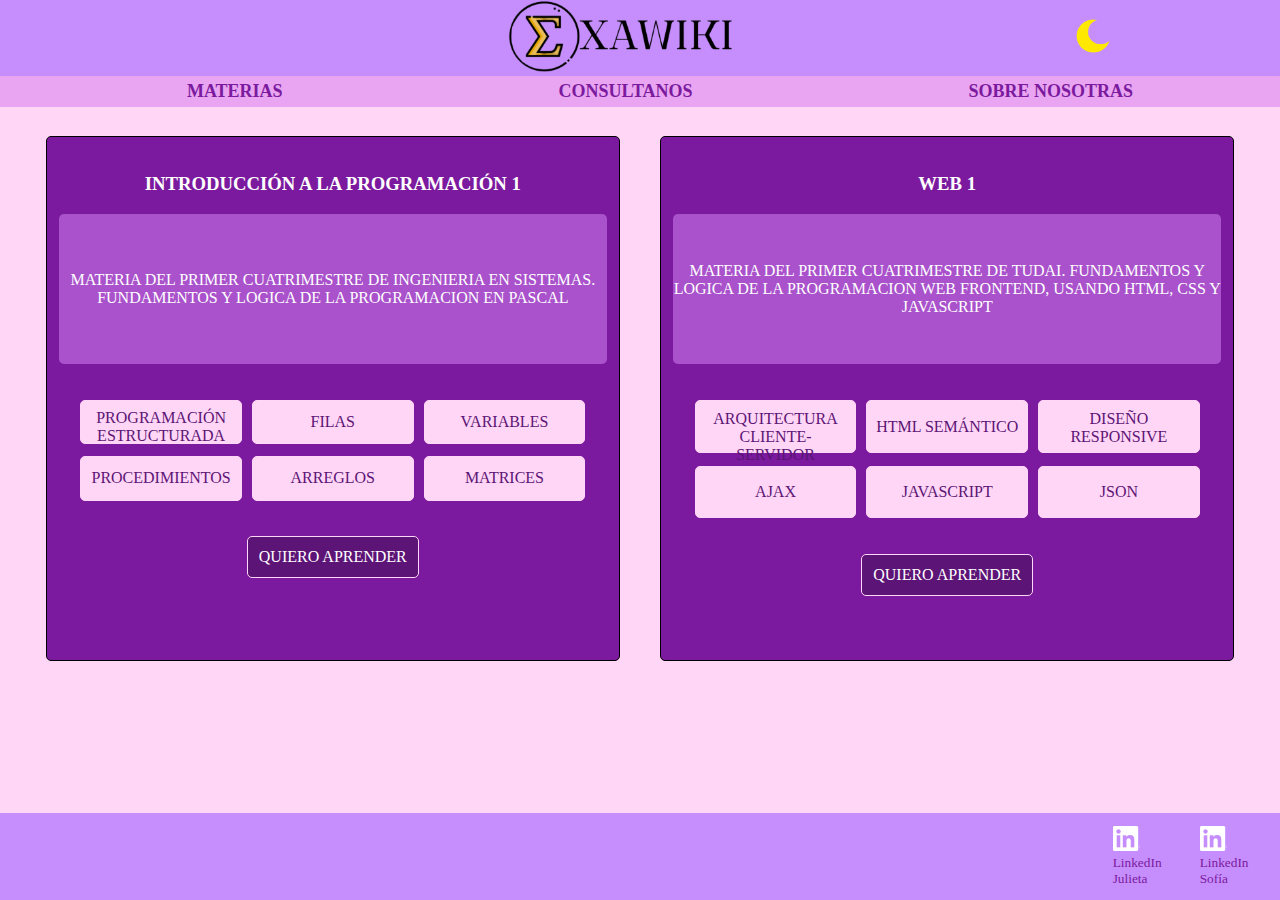
<file: index.html>
<!DOCTYPE html>
<html lang="es">
<head>
    <meta charset="UTF-8">
    <meta name="viewport" content="width=device-width, initial-scale=1.0">
    <meta name="description" content="Tu amiga fiel de Ingeniería de Sistemas y TUDAI"/>
    <link rel="stylesheet" href="css/styles.css">
    <link rel="stylesheet" href="css/index.css">
    <title>ExaWiki</title>
</head>
<body id="fondo"> <!--aca añadimos dinamicamente las clases claro oscuro con javascript-->
    <header id="page-header">
        <nav id="navbar-main">
            <ul>
                <li><button id="open-menu" class="menu-button" type="button">
                    <img src="img/lineasMenuNegro.png" alt="tres lineas negras"></button></li>
                <li><a href="index.html"><img class="logo" src="img/logo2.png" alt="Exawiki con un sigma en lugar de la E"></a></li>
                <li>
                    <label for="switch-light-dark"> <img id="theme-img" src="" alt="luna"> </label>
                    <input id="switch-light-dark" type="button" alt="selector de tema claro oscuro">
                </li>
                </ul>
        </nav>
    
        <nav id="navbar-topics">
                    <ul class="nav-menu">
                        <li><a href="index.html">MATERIAS</a></li>
                        <li><a href="sites/consultanos.html">CONSULTANOS</a></li>
                        <li><a href="sites/sobre_nosotras.html">SOBRE NOSOTRAS</a></li>
                    </ul>  
        </nav>
    </header>
        <main id="page-main">
            <section id="card-container">
                <article class="card">
                    <header class="card-header"><h3>INTRODUCCIÓN A LA PROGRAMACIÓN 1</h3></header>
                    <div class="card-content">
                        <div class="description">
                            <p>MATERIA DEL PRIMER CUATRIMESTRE DE INGENIERIA EN SISTEMAS.
                            FUNDAMENTOS Y LOGICA DE LA PROGRAMACION EN PASCAL</p>
                        </div>
                        <ul class="subject-content">
                            <li>PROGRAMACIÓN ESTRUCTURADA</li>
                            <li>FILAS</li>
                            <li>VARIABLES</li>
                            <li>PROCEDIMIENTOS</li>
                            <li>ARREGLOS</li>
                            <li>MATRICES</li>
                        </ul>
                    </div>
                    <footer class="card-footer">
                        <a href="sites/programming_introduction.html" class="card-button">QUIERO APRENDER</a>
                    </footer>
                </article>
                <article class="card">
                    <header class="card-header"><h3>WEB 1</h3></header>
                    <div class="card-content">
                        <div class="description"> 
                            <p>MATERIA DEL PRIMER CUATRIMESTRE DE TUDAI.
                                FUNDAMENTOS Y LOGICA DE LA PROGRAMACION WEB FRONTEND, USANDO 
                                HTML, CSS Y JAVASCRIPT</p>
                        </div>
                        
                        <ul class="subject-content">
                            <li>ARQUITECTURA CLIENTE-SERVIDOR</li>
                            <li>HTML SEMÁNTICO</li>
                            <li>DISEÑO RESPONSIVE</li>
                            <li>AJAX</li>
                            <li>JAVASCRIPT</li>
                            <li>JSON</li>
                        </ul>
                    </div>
                    <footer class="card-footer">
                        <a href="sites/web_1.html" class="card-button">QUIERO APRENDER</a>
                    </footer>     
                </article>
            </section>
        </main>
        <footer id="page-footer">
            <a href="https://www.linkedin.com/in/julieta-watts/" target="_blank">
                <figure>
                    <img src="img/InBug-White.png" alt="icono-linkedIn" >
                    <figcaption>LinkedIn Julieta</figcaption>
                </figure>
                </a>
            <a href="https://www.linkedin.com/in/sofia-niyen" target="_blank">
                <figure>
                    <img src="img/InBug-White.png" alt="icono-linkedIn" >
                    <figcaption>LinkedIn Sofía</figcaption>
                </figure>
            </a>
        </footer>
    <script type="text/javascript" src="js/main.js"></script>
    <script type="text/javascript" src="js/menu_desplegable_principal.js"></script>
</body>
</html>
</file>
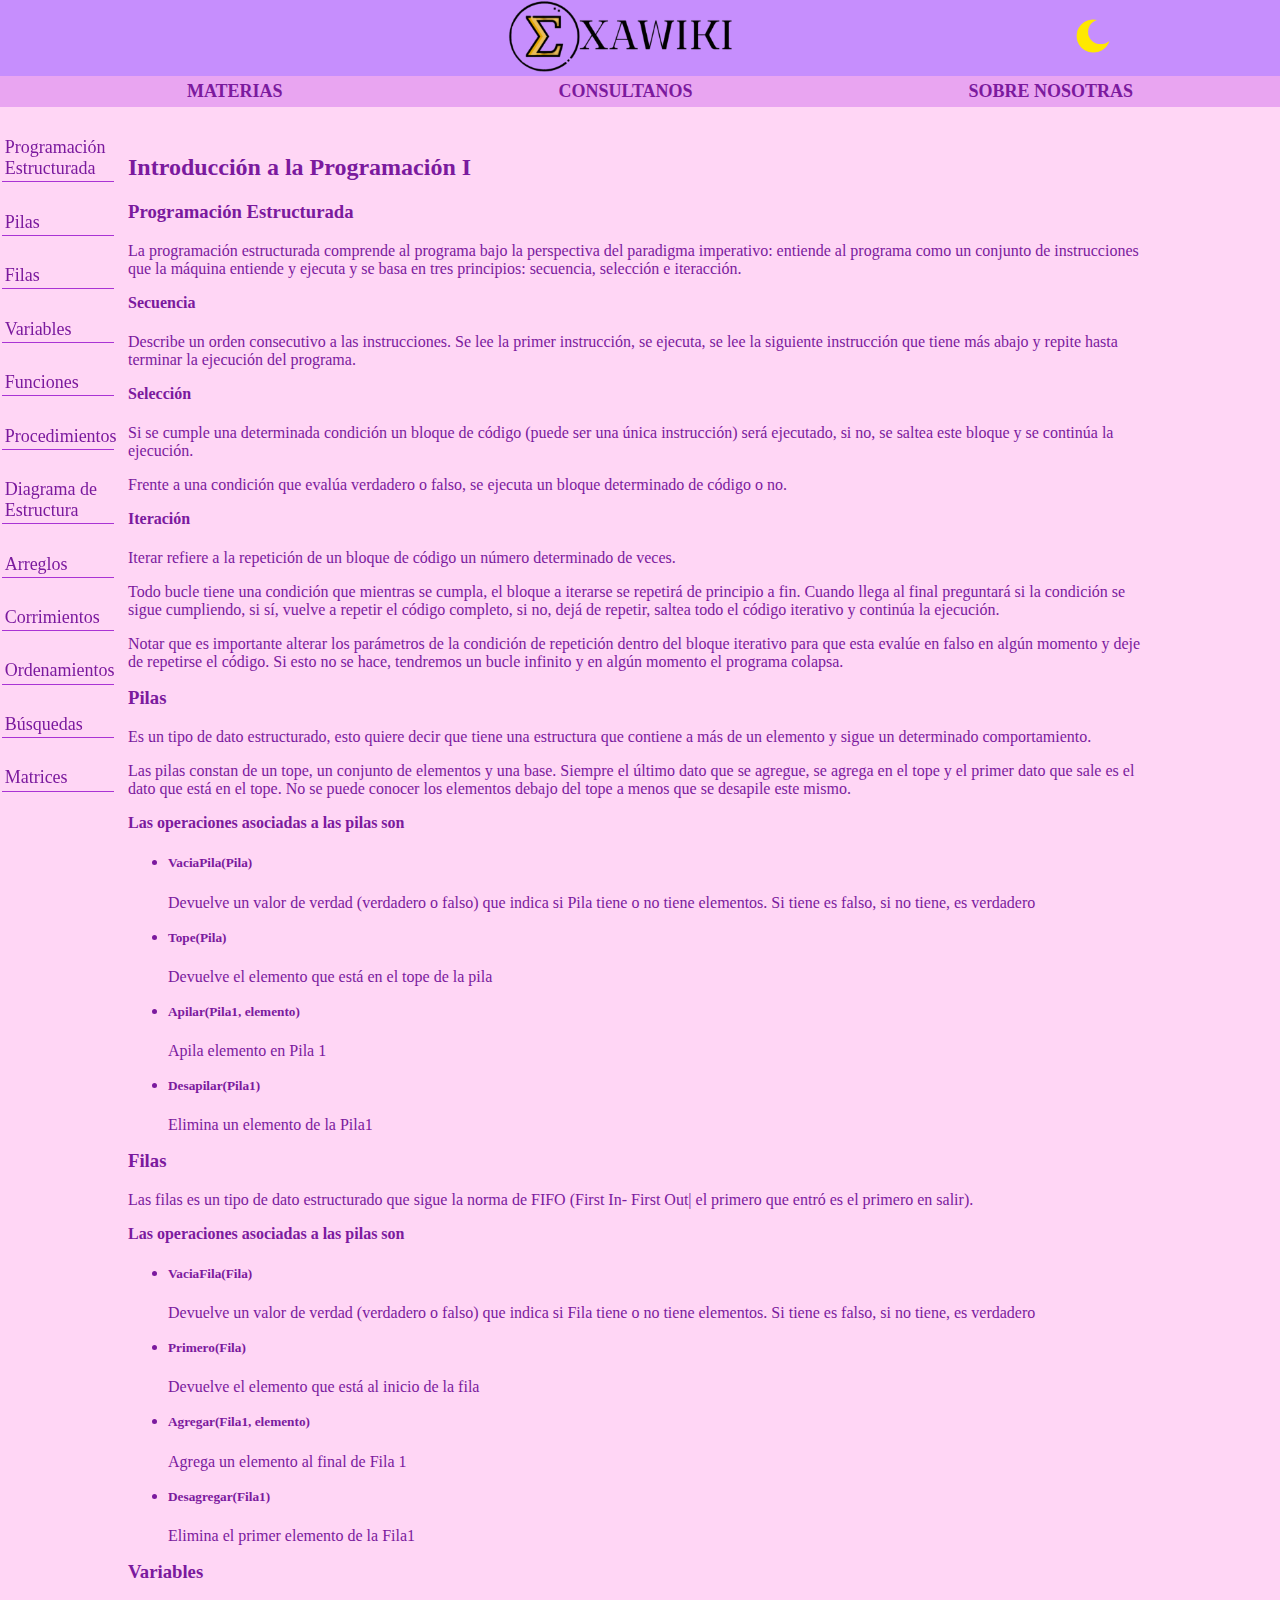
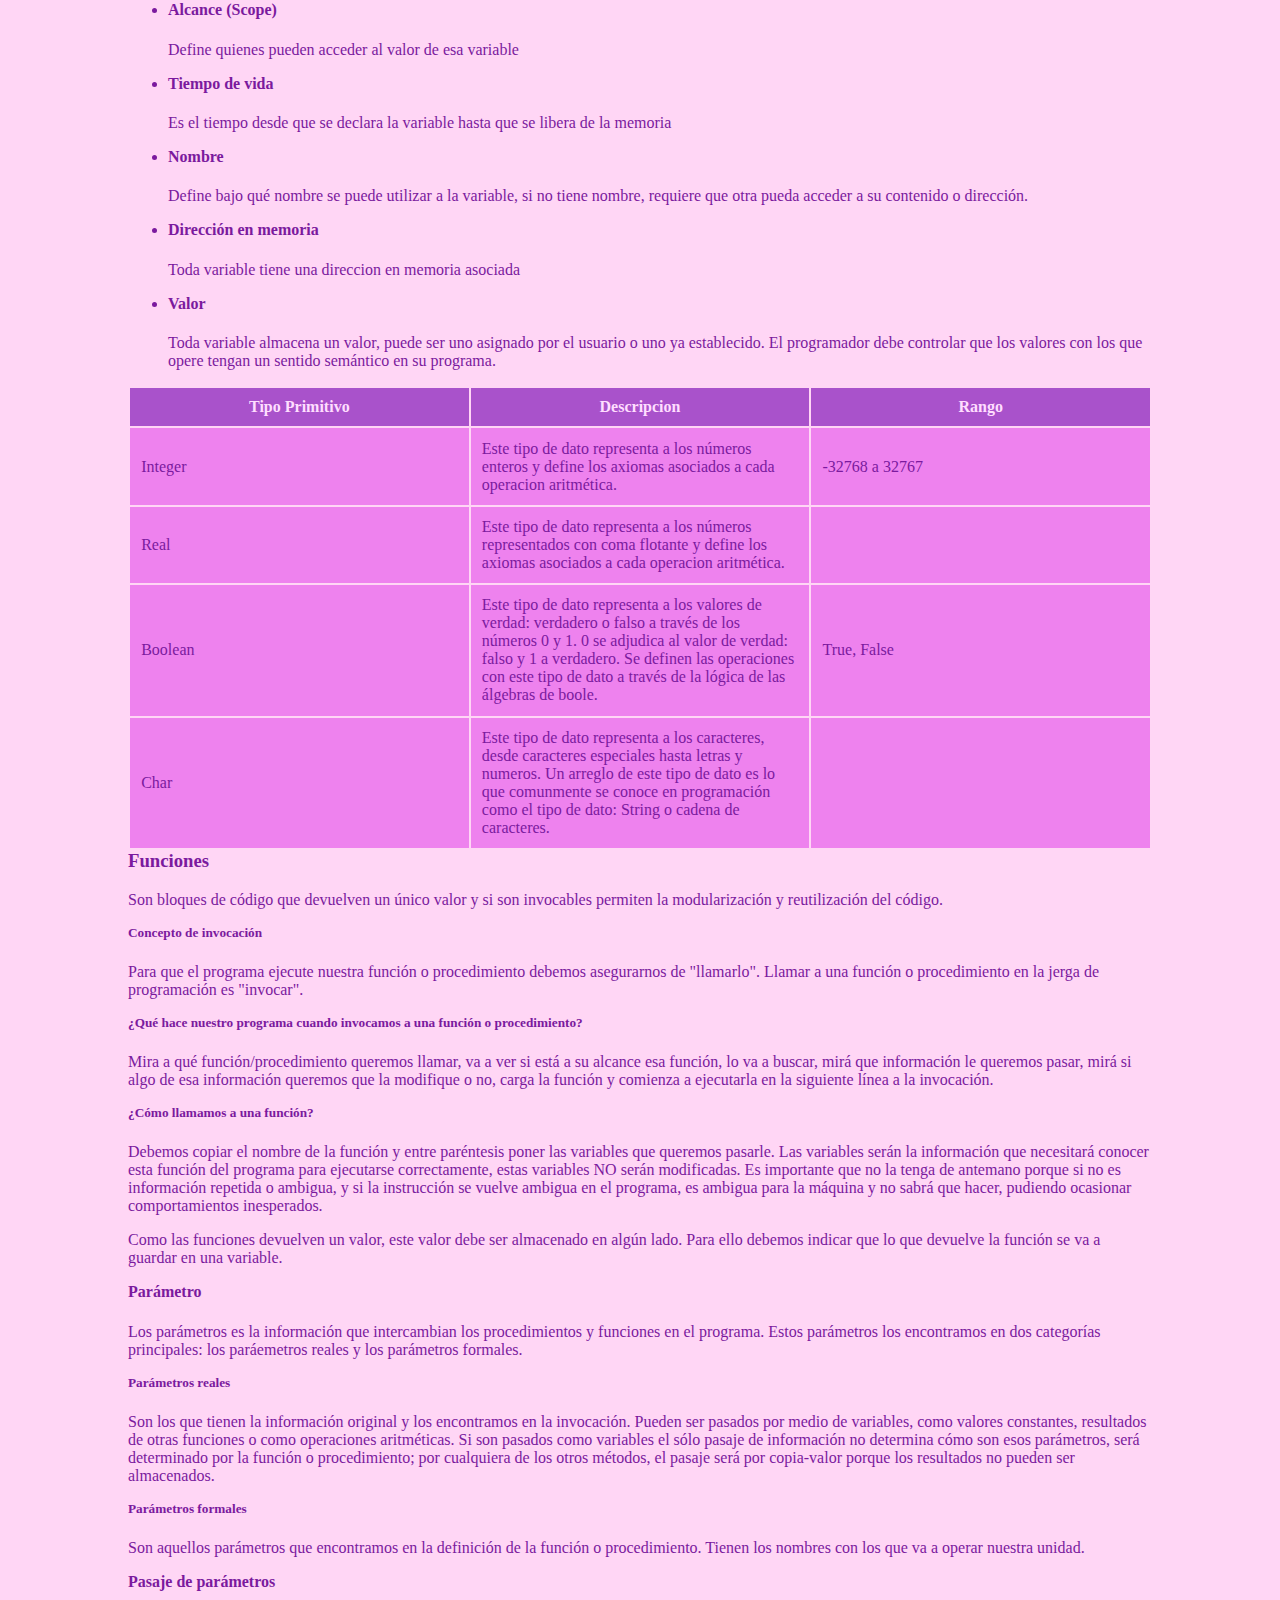
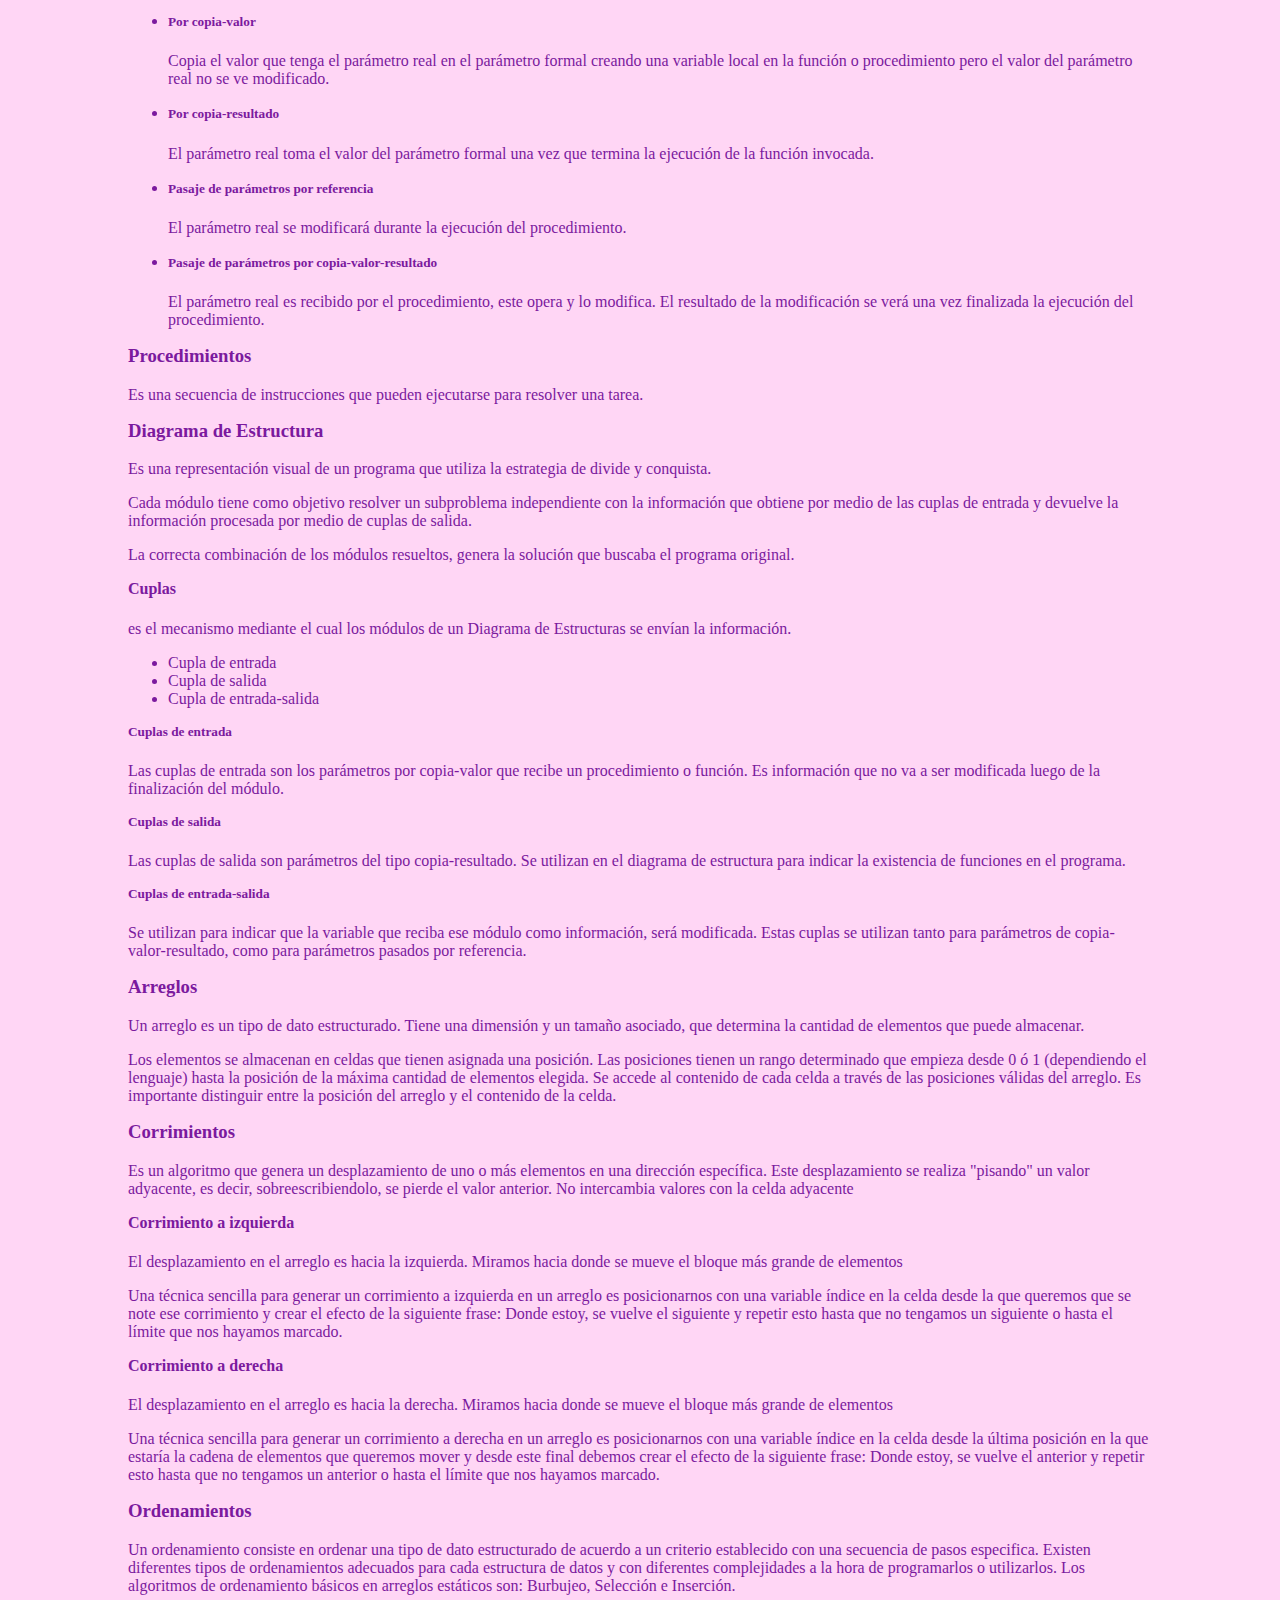
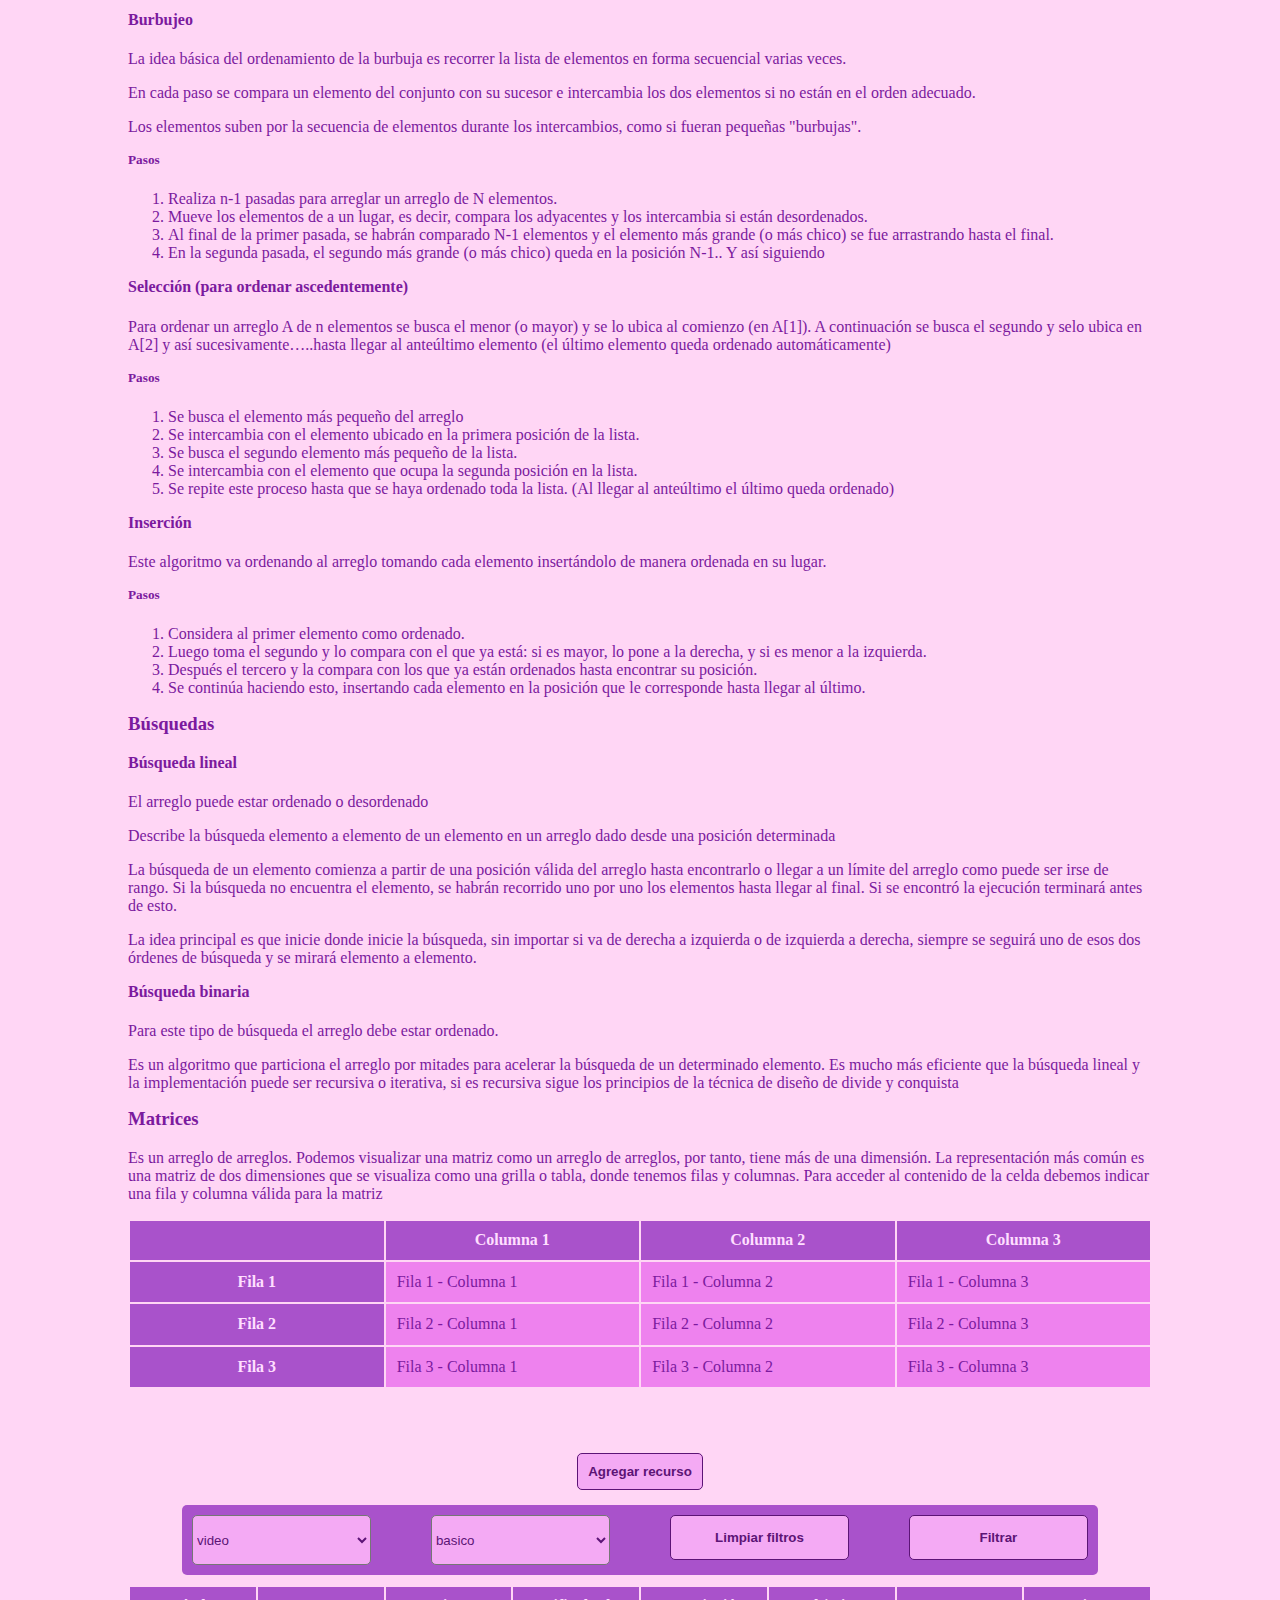
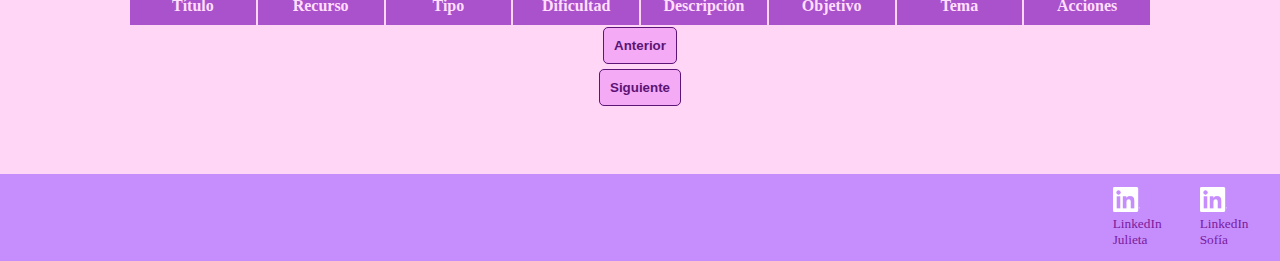
<file: sites/programming_introduction.html>
<!DOCTYPE html>
<html lang="en">
<head>
    <meta charset="UTF-8">
    <meta name="viewport" content="width=device-width, initial-scale=1.0">
    <title>ExaWiki</title>
    <link rel="stylesheet" href="../css/styles.css">
    <link rel="stylesheet" href="../css/course.css">

</head>
<body id="fondo">
    <header id="page-header">
        <nav id="navbar-main">
            <ul>
                <li><button id="open-menu" class="menu-button" type="button">
                    <img src="../img/lineasMenuNegro.png" alt="tres lineas negras"></button></li>
                <li><a href="../index.html"><img class="logo" src="../img/logo2.png" alt="Exawiki con un sigma en lugar de la E"></a></li>
                <li>
                    <label for="switch-light-dark"> <img id="theme-img" src="../img/lunitauwu.png" alt="luna"> </label>
                    <input id="switch-light-dark" type="button" alt="selector de tema claro oscuro">
                </li>
                </ul>
        </nav>
        <nav id="navbar-topics">
            <ul class="nav-menu">
                <li><a href="../index.html">MATERIAS</a></li>
                <li><a href="consultanos.html">CONSULTANOS</a></li>
                <li><a href="about_us.html">SOBRE NOSOTRAS</a></li>
            </ul>  
        </nav>
        <!-- ponemos el boton aca para que quede pegado al header y fijo. -->
        <button id="course-menu" class="button" type="button">TEMAS</button>
    </header>
    <main id="page-main">
        <!--Esto en mobile es desplegable y necesita un botón 
        que debemos ocultar en la versión de escritorio-->
        
        <aside id="sidebar">
            <nav id="nav-sidebar">
                <ol class="nav-list">
                    <li class="nav-item"><a href="#structured-programming">Programación Estructurada</a></li>
                    <li class="nav-item"><a href="#stacks">Pilas</a></li>
                    <li class="nav-item"><a href="#queues">Filas</a></li>
                    <li class="nav-item"><a href="#variables">Variables</a></li>
                    <li class="nav-item"><a href="#functions">Funciones</a></li>
                    <li class="nav-item"><a href="#procedures">Procedimientos</a></li>
                    <li class="nav-item"><a href="#structure-diagram">Diagrama de Estructura</a></li>
                    <li class="nav-item"><a href="#arrays">Arreglos</a></li>
                    <li class="nav-item"><a href="#shift-algorithms">Corrimientos</a></li>
                    <li class="nav-item"><a href="#sortings-algorithms">Ordenamientos</a></li>
                    <li class="nav-item"><a href="#search-algorithms">Búsquedas</a></li>
                    <li class="nav-item"><a href="#matrices">Matrices</a></li>
                </ol>
            </nav>
        </aside>
        <!---->
        
        <section id="course">
            <h2>Introducción a la Programación I</h2>
            <article id="structured-programming" class="subject-item">
                <h3>Programación Estructurada</h3>
                <p>La programación estructurada comprende al programa bajo la perspectiva del paradigma imperativo: entiende al programa como un conjunto de instrucciones que la máquina entiende y ejecuta y se basa en tres principios: secuencia, selección e iteracción.</p>
                <h4>Secuencia</h4>
                <p>Describe un orden consecutivo a las instrucciones. Se lee la primer instrucción, se ejecuta, se lee la siguiente instrucción que tiene más abajo y repite hasta terminar la ejecución del programa. </p>
                <h4>Selección</h4>
                <p>Si se cumple una determinada condición un bloque de código (puede ser una única instrucción) será ejecutado, si no, se saltea este bloque y se continúa la ejecución. </p>
                <p>Frente a una condición que evalúa verdadero o falso, se ejecuta un bloque determinado de código o no. </p>
                <h4>Iteración</h4>
                <p>Iterar refiere a la repetición de un bloque de código un número determinado de veces.</p>
                <p>Todo bucle tiene una condición que mientras se cumpla, el bloque a iterarse se repetirá de principio a fin. Cuando llega al final preguntará si la condición se sigue cumpliendo, si sí, vuelve a repetir el código completo, si no, dejá de repetir, saltea todo el código iterativo y continúa la ejecución.</p>
                <p>Notar que es importante alterar los parámetros de la condición de repetición dentro del bloque iterativo para que esta evalúe en falso en algún momento y deje de repetirse el código. Si esto no se hace, tendremos un bucle infinito y en algún momento el programa colapsa.</p>
            </article>
            <article id="stacks" class="subject-item">
                <h3>Pilas</h3>
                <p>Es un tipo de dato estructurado, esto quiere decir que tiene una estructura que contiene a más de un elemento y sigue un determinado comportamiento.</p>
                <p>Las pilas constan de un tope, un conjunto de elementos y una base. Siempre el último dato que se agregue, se agrega en el tope y el primer dato que sale es el dato que está en el tope. No se puede conocer los elementos debajo del tope a menos que se desapile este mismo. </p>
                <h4>Las operaciones asociadas a las pilas son</h4>
                <ul>
                    <li>
                        <h5>VaciaPila(Pila)</h5>
                        <p>Devuelve un valor de verdad (verdadero o falso) que indica si Pila tiene o no tiene elementos. Si tiene es falso, si no tiene, es verdadero</p>
                    </li>
                    <li>
                        <h5>Tope(Pila)</h5>
                        <p>Devuelve el elemento que está en el tope de la pila</p>
                    </li>
                    <li>
                        <h5>Apilar(Pila1, elemento)</h5>
                        <p>Apila elemento en Pila 1</p>
                    </li>
                    <li>
                        <h5>Desapilar(Pila1)</h5>
                        <p>Elimina un elemento de la Pila1</p>
                    </li>
                </ul>
            </article>
            <article id="queues" class="subject-item">
                <h3>Filas</h3>
                <p>Las filas es un tipo de dato estructurado que sigue la norma de FIFO (First In- First Out| el primero que entró es el primero en salir).</p>
                 <h4>Las operaciones asociadas a las pilas son</h4>
                <ul>
                    <li>
                        <h5>VaciaFila(Fila)</h5>
                        <p>Devuelve un valor de verdad (verdadero o falso) que indica si Fila tiene o no tiene elementos. Si tiene es falso, si no tiene, es verdadero</p>
                    </li>
                    <li>
                        <h5>Primero(Fila)</h5>
                        <p>Devuelve el elemento que está al inicio de la fila</p>
                    </li>
                    <li>
                        <h5>Agregar(Fila1, elemento)</h5>
                        <p>Agrega un elemento al final de Fila 1</p>
                    </li>
                    <li>
                        <h5>Desagregar(Fila1)</h5>
                        <p>Elimina el primer elemento de la Fila1</p>
                    </li>
                </ul>
            </article>
            <article id="variables" class="subject-item">
                <h3>Variables</h3>
                <p></p>
                <ul>
                    <li><h4>Alcance (Scope) </h4>
                        <p>Define quienes pueden acceder al valor de esa variable</p>
                    </li>
                    <li>
                        <h4>Tiempo de vida</h4>
                        <p>Es el tiempo desde que se declara la variable hasta que se libera de la memoria</p>
                    </li>
                    <li> <h4>Nombre</h4>
                        <p>Define bajo qué nombre se puede utilizar a la variable, si no tiene nombre, requiere que otra pueda acceder a su contenido o dirección.</p>
                    </li>
                    <li>
                        <h4>Dirección en memoria</h4>
                        <p>Toda variable tiene una direccion en memoria asociada</p>
                    </li>
                    <li>
                        <h4>Valor</h4>
                        <p>Toda variable almacena un valor, puede ser uno asignado por el usuario o uno ya establecido. El programador debe controlar que los valores con los que opere tengan un sentido semántico en su programa. </p>
                    </li>
                </ul>
                <table>
                    <thead>
                        <tr>
                            <th>Tipo Primitivo</th>
                            <th>Descripcion</th>
                            <th>Rango</th>
                        </tr>
                    </thead>
                    <tbody>
                        <tr>
                            <td>Integer</td>
                            <td>Este tipo de dato representa a los números enteros y define los axiomas asociados a cada operacion aritmética. 
                            </td>
                            <td>-32768 a 32767</td>
                        </tr>
                        <tr>
                            <td>Real</td>
                            <td>Este tipo de dato representa a los números representados con coma flotante y define los axiomas asociados a cada operacion aritmética. 
                            </td>
                            <td></td>
                        </tr>
                        <tr>
                            <td>Boolean</td>
                            <td>Este tipo de dato representa a los valores de verdad: verdadero o falso a través de los números 0 y 1. 0 se adjudica al valor de verdad: falso y 1 a verdadero. Se definen las operaciones con este tipo de dato a través de la lógica de las álgebras de boole.
                            </td>
                            <td>True, False</td>
                        </tr>
                        <tr>
                            <td>Char</td>
                            <td>Este tipo de dato representa a los caracteres, desde caracteres especiales hasta letras y numeros. Un arreglo de este tipo de dato es lo que comunmente se conoce en programación como el tipo de dato: String o cadena de caracteres. </td>
                            <td></td>
                        </tr>
                    </tbody>
                </table>
            </article>
            <article id="functions" class="subject-item">

                <h3>Funciones</h3>
                <p>Son bloques de código que devuelven un único valor y si son invocables permiten la modularización y reutilización del código. </p>
                <h5>Concepto de invocación</h5>
                <p>Para que el programa ejecute nuestra función o procedimiento debemos asegurarnos de "llamarlo". Llamar a una función o procedimiento en la  jerga de programación es "invocar". </p>
                <h5>¿Qué hace nuestro programa cuando invocamos a una función o procedimiento?</h5>
                <p>Mira a qué función/procedimiento queremos llamar, va a ver si está a su alcance esa función, lo va a buscar, mirá que información le queremos pasar, mirá si algo de esa información queremos que la modifique o no, carga la función y comienza a ejecutarla en la siguiente línea a la invocación.</p>
                <h5>¿Cómo llamamos a una función?</h5>
                <p>Debemos copiar el nombre de la función y entre paréntesis poner las variables que queremos pasarle. Las variables serán la información que necesitará conocer esta función del programa para ejecutarse correctamente, estas variables NO serán modificadas. Es importante que no la tenga de antemano porque si no es información repetida o ambigua, y si la instrucción se vuelve ambigua en el programa, es ambigua para la máquina y no sabrá que hacer, pudiendo ocasionar comportamientos inesperados.</p>
                <p>Como las funciones devuelven un valor, este valor debe ser almacenado en algún lado. Para ello debemos indicar que lo que devuelve la función se va a guardar en una variable.</p>

                <h4>Parámetro</h4>
                <p>Los parámetros es la información que intercambian los procedimientos y funciones en el programa. Estos parámetros los encontramos en dos categorías principales: los paráemetros reales y los parámetros formales. </p>

                <h5>Parámetros reales</h5>
                <p>Son los que tienen la información original y los encontramos en la invocación. Pueden ser pasados por medio de variables, como valores constantes, resultados de otras funciones o como operaciones aritméticas. Si son pasados como variables el sólo pasaje de información no determina cómo son esos parámetros, será determinado por la función o procedimiento; por cualquiera de los otros métodos, el pasaje será por copia-valor porque los resultados no pueden ser almacenados. </p>

                <h5>Parámetros formales</h5>
                <p>Son aquellos parámetros que encontramos en la definición de la función o procedimiento. Tienen los nombres con los que va a operar nuestra unidad.</p>

                <h4>Pasaje de parámetros</h4>
                <ul>
                    <li>
                        <h5>Por copia-valor</h5>
                        <p>Copia el valor que tenga el parámetro real en el parámetro formal creando una variable local en la función o procedimiento pero el valor del parámetro real no se ve modificado.</p>
                    </li>
                    <li>
                        <h5>Por copia-resultado</h5>
                        <p>El parámetro real toma el valor del parámetro formal una vez que termina la ejecución de la función invocada.</p>
                    </li>
                    <li>
                        <h5>Pasaje de parámetros por referencia</h5>
                        <p>El parámetro real se modificará durante la ejecución del procedimiento. </p>
                    </li>
                    <li> 
                        <h5>Pasaje de parámetros por copia-valor-resultado</h5>
                        <p>El parámetro real es recibido por el procedimiento, este opera y lo modifica. El resultado de la modificación se verá una vez finalizada la ejecución del procedimiento. </p>
                    </li>
                </ul>
            </article>
            <article id="procedures" class="subject-item">
                <h3>Procedimientos</h3>
                <p>Es una secuencia de instrucciones que pueden ejecutarse para resolver una tarea.</p>
                
            </article>
            <article id="structure-diagram" class="subject-item">
                <h3>Diagrama de Estructura</h3>
                <p>Es una representación visual de un programa que utiliza la estrategia de divide y conquista. </p>
                <p>
                    Cada módulo tiene como objetivo resolver un subproblema independiente con la información que obtiene por medio de las cuplas de entrada y devuelve la información procesada por medio de cuplas de salida. 
                </p>
                <p>La correcta combinación de los módulos resueltos, genera la solución que buscaba el programa original.</p>
                <h4>Cuplas</h4>
                <p>es el mecanismo mediante el cual los módulos de un Diagrama de Estructuras se envían la información.</p>

                <ul>
                    <li>Cupla de entrada</li>
                    <li>Cupla de salida</li>
                    <li>Cupla de entrada-salida</li>
                </ul>
               
                <h5>Cuplas de entrada</h5>
                <p>Las cuplas de entrada son los parámetros por copia-valor que recibe un procedimiento o función. Es información que no va a ser modificada luego de la finalización del módulo.</p>
                <h5>Cuplas de salida</h5>
                <p>Las cuplas de salida son parámetros del tipo copia-resultado. Se utilizan en el diagrama de estructura para indicar la existencia de funciones en el programa.</p>
                <h5>Cuplas de entrada-salida</h5>
                <p>Se utilizan para indicar que la variable que reciba ese módulo como información, será modificada. Estas cuplas se utilizan tanto para parámetros de copia-valor-resultado, como para parámetros pasados por referencia. </p>
            </article>
            <article id="arrays" class="subject-item">
                <h3>Arreglos</h3>
                <p>
                    Un arreglo es un tipo de dato estructurado. Tiene una dimensión y un tamaño asociado, que determina la cantidad de elementos que puede almacenar. 
                </p> 
                <p>Los elementos se almacenan en celdas que tienen asignada una posición. Las posiciones tienen un rango determinado que empieza desde 0 ó 1 (dependiendo el lenguaje) hasta la posición de la máxima cantidad de elementos elegida. Se accede al contenido de cada celda a través de las posiciones válidas del arreglo. Es importante distinguir entre la posición del arreglo y el contenido de la celda. 
                </p>

            </article>
            <article id="shift-algorithms"class="subject-item">
                <h3>Corrimientos</h3>
                <p>Es un algoritmo que genera un desplazamiento de uno o más elementos en una dirección específica. Este desplazamiento se realiza "pisando" un valor adyacente, es decir, sobreescribiendolo, <span>se pierde el valor anterior</span>. <span>No intercambia valores con la celda adyacente</span></p>
                <h4>Corrimiento a izquierda</h4>
                <p>El desplazamiento en el arreglo es hacia la izquierda. <span>Miramos hacia donde se mueve el bloque más grande de elementos</span></p>
                <p>Una técnica sencilla para generar un corrimiento a izquierda en un arreglo es posicionarnos con una variable índice en la celda desde la que queremos que se note ese corrimiento y crear el efecto de la siguiente frase: <span>Donde estoy, se vuelve el siguiente</span> y repetir esto hasta que no tengamos un siguiente o hasta el límite que nos hayamos marcado.</p>
                <h4>Corrimiento a derecha</h4>
                <p>El desplazamiento en el arreglo es hacia la derecha. <span>Miramos hacia donde se mueve el bloque más grande de elementos</span></p>
                <p>Una técnica sencilla para generar un corrimiento a derecha en un arreglo es posicionarnos con una variable índice en la celda desde la última posición en la que estaría la cadena de elementos que queremos mover y desde este final debemos crear el efecto de la siguiente frase: <span>Donde estoy, se vuelve el anterior</span> y repetir esto hasta que no tengamos un anterior o hasta el límite que nos hayamos marcado.</p>

            </article>
            <article id="sortings-algorithms" class="subject-item">
                <h3>Ordenamientos</h3>
                <p>Un ordenamiento consiste en ordenar una tipo de dato estructurado de acuerdo a un criterio establecido con una secuencia de pasos especifica. Existen diferentes tipos de ordenamientos adecuados para cada estructura de datos y con diferentes complejidades a la hora de programarlos o utilizarlos. Los algoritmos de ordenamiento básicos en arreglos estáticos son: Burbujeo, Selección e Inserción. </p>
                <h4>Burbujeo</h4>
                <p>La idea básica del ordenamiento de la burbuja es recorrer la lista de elementos en forma secuencial varias veces.</p>
                <p>
                    En cada paso se compara un elemento del conjunto con su sucesor e intercambia los dos elementos si no están en el orden adecuado.
                </p>
                <p> Los elementos suben por la secuencia de elementos durante los intercambios, como si fueran pequeñas "burbujas".</p>
                <h5>Pasos</h5>
                <ol>
                    <li>Realiza n-1 pasadas para arreglar un arreglo de N elementos.</li>
                    <li>Mueve los elementos de a un lugar, es decir, compara los adyacentes y los intercambia si están desordenados.</li>
                    <li>Al final de la primer pasada, se habrán comparado N-1 elementos y el elemento más grande (o más chico) se fue arrastrando hasta el final.</li>
                    <li>En la segunda pasada, el segundo más grande (o más chico) queda en la posición N-1.. Y así siguiendo</li>
                </ol>
                <h4>Selección (para ordenar ascedentemente)</h4>
                <p>Para ordenar un arreglo A de n elementos se busca el menor (o mayor) y se lo ubica al comienzo (en A[1]). A continuación se busca el segundo y selo ubica en A[2] y así sucesivamente…..hasta llegar al anteúltimo elemento (el último elemento queda ordenado automáticamente)</p>
                <h5>Pasos</h5>
                <ol>
                    <li>Se busca el elemento más pequeño del arreglo</li>
                    <li> Se intercambia con el elemento ubicado en la primera posición de la lista.</li>
                    <li>Se busca el segundo elemento más pequeño de la lista.</li>
                    <li>Se intercambia con el elemento que ocupa la segunda posición en la lista.</li>
                    <li>Se repite este proceso hasta que se haya ordenado toda la lista. (Al llegar al anteúltimo el último queda ordenado)</li>
                </ol>
                
                <h4>Inserción</h4>
                <p>Este algoritmo va ordenando al arreglo tomando cada elemento insertándolo de manera ordenada en su lugar.</p>
                <h5>Pasos</h5>
                <ol>
                    <li>Considera al primer elemento como ordenado. </li>
                    <li>Luego toma el segundo y lo compara con el que ya está: si es mayor, lo pone a la derecha, y si es menor a la izquierda.</li>    
                    <li>Después el tercero y la compara con los que ya están ordenados hasta encontrar su posición.</li>
                    <li>Se continúa haciendo esto, insertando cada elemento en la posición que le corresponde hasta llegar al último.</li>
                </ol>
            </article>
            <article id="search-algorithms" class="subject-item">
                <h3>Búsquedas</h3>

                <h4>Búsqueda lineal</h4>
                <p>El arreglo puede estar ordenado o desordenado</p>
                <p>Describe la búsqueda elemento a elemento de un elemento en un arreglo dado desde una posición determinada</p>
                <p>La búsqueda de un elemento comienza a partir de una posición válida del arreglo hasta encontrarlo o llegar a un límite del arreglo como puede ser irse de rango. Si la búsqueda no encuentra el elemento, se habrán recorrido uno por uno los elementos hasta llegar al final. Si se encontró la ejecución terminará antes de esto.</p>
                <p>La idea principal es que inicie donde inicie la búsqueda, sin importar si va de derecha a izquierda o de izquierda a derecha, siempre se seguirá uno de esos dos órdenes de búsqueda y se mirará elemento a elemento.</p>

                <h4>Búsqueda binaria</h4>
                <p>Para este tipo de búsqueda el arreglo debe estar ordenado.</p>
                <p>Es un algoritmo que particiona el arreglo por mitades para acelerar la búsqueda de un determinado elemento. Es mucho más eficiente que la búsqueda lineal y la implementación puede ser recursiva o iterativa, si es recursiva sigue los principios de la técnica de diseño de divide y conquista</p>
            </article>
            <article id="matrices" class="subject-item">
                <h3>Matrices</h3>
                <p>Es un arreglo de arreglos. Podemos visualizar una matriz como un arreglo de arreglos, por tanto, tiene más de una dimensión. La representación más común es una matriz de dos dimensiones que se visualiza como una grilla o tabla, donde tenemos filas y columnas. Para acceder al contenido de la celda debemos indicar una fila y columna válida para la matriz</p>
                <table>
                    <thead>
                        <tr>
                            <th></th>
                            <th>Columna 1</th>
                            <th>Columna 2</th>
                            <th>Columna 3</th>
                        </tr>
                    </thead>
                    <tbody>
                        <tr>
                            <th>Fila 1</th>
                            <td>Fila 1 - Columna 1</td>
                            <td>Fila 1 - Columna 2</td>
                            <td>Fila 1 - Columna 3</td>
                        </tr>
                        <tr>
                            <th>Fila 2</th>
                            <td>Fila 2 - Columna 1</td>
                            <td>Fila 2 - Columna 2</td>
                            <td>Fila 2 - Columna 3</td>
                        </tr>
                        <tr>
                            <th>Fila 3</th>
                            <td>Fila 3 - Columna 1</td>
                            <td>Fila 3 - Columna 2</td>
                            <td>Fila 3 - Columna 3</td>
                        </tr>
                    </tbody>
                </table>
            </article>
        </section>
        <section id="dinamic-table"> 
            <button id="btn-add-resource">Agregar recurso</button>
            <dialog id="modal-resource">
                <button id="btn-close-form-popUp">Cerrar</button>
                <form id="resource-form">
                    
                    <label for="resource-title">Título</label>
                    <input id="resource-title" type="text" name="title" placeholder="Agregar titulo" required>
                    <label for="resource-url">Link al recurso</label>
                    <input id="resource-url" type="text" name="url" placeholder="Ingrese la url del recurso" required>
                    <label for="resource-type">Tipo</label>
                    <select id="resource-type" name="type" required>
                        <option>Vídeo</option>
                        <option>Documento</option>
                        <option>Videojuego</option>
                        <option>Quiz</option>
                        <option>Código</option>
                        <option>Bibliografía</option>
                    </select>
                    <label for="resource-level">Nivel</label>
                    <select id="resource-level" name="level" required>
                        <option>Básico</option>
                        <option>Intermedio</option>
                        <option>Avanzado</option>
                    </select>
                    <label for="resource-purpose">Objetivo</label>
                    <input id="resource-purpose" type="text" name="purpose" placeholder="Ingrese el objetivo a alcanzar al utilizar el recurso">
                    <label for="resource-description">Descripción</label>
                    <input id="resource-description" type="text" name="description" placeholder="Ingrese la descripción del recurso">
                    <label for="resource-topic">Tema</label>
                    <input id="resource-topic" type="text" name="topic" placeholder="Ingrese el tema que trata el recurso" required>
                    <button id="btn-add-or-modify-resource"></button>
                </form>
            </dialog>


            <section id="filter-section">
                <select id="type-filter" name="type"  required>
                    <option>video</option>
                    <option>documento</option>
                    <option>juego</option>
                    <option>quiz</option>
                    <option>codigo</option>
                    <option>bibliografia</option>
                </select>
                <select id="level-filter" name="level"  required>
                    <option>basico</option>
                    <option>intermedio</option>
                    <option>avanzado</option>
                </select>
                <button id="btn-clean-filter" >Limpiar filtros</button>
                <button id="btn-filter" >Filtrar</button>
            </section>
            
            <table id="resources-table" data-course="programming-introduction" data-unit="unidad-1"><!--usamos data no corromper el html y con esta informacion reconocer curso y unidad desde javascript-->
                <thead>
                    <tr>
                        <th>Título</th>
                        <th>Recurso</th>
                        <th>Tipo</th>
                        <th>Dificultad</th>
                        <th>Descripción</th>
                        <th>Objetivo</th>
                        <th>Tema</th>
                        <th>Acciones</th>
                    </tr>
                </thead>
                <tbody id="body-resources">
                </tbody>
            </table>
            <button id="btn-before-page">Anterior</button>
            <button id="btn-next-page">Siguiente</button>
        </section>
    </main>
    <footer id="page-footer">
        <a href="https://www.linkedin.com/in/julieta-watts/" target="_blank">
            <figure>
                <img src="../img/InBug-White.png" alt="icono-linkedIn" >
                <figcaption>LinkedIn Julieta</figcaption>
            </figure>
            </a>
        <a href="https://www.linkedin.com/in/sofia-niyen" target="_blank">
            <figure>
                <img src="../img/InBug-White.png" alt="icono-linkedIn" >
                <figcaption>LinkedIn Sofía</figcaption>
            </figure>
        </a>
    </footer>
    <script type="text/javascript" src="../js/main.js"></script>
    <script type="text/javascript" src="../js/course.js"></script>
    <script type="text/javascript" src="../js/mockapi.js"></script>
    <script type="text/javascript" src="../js/menu_desplegable_principal.js"></script>


</body>
</html>
</file>
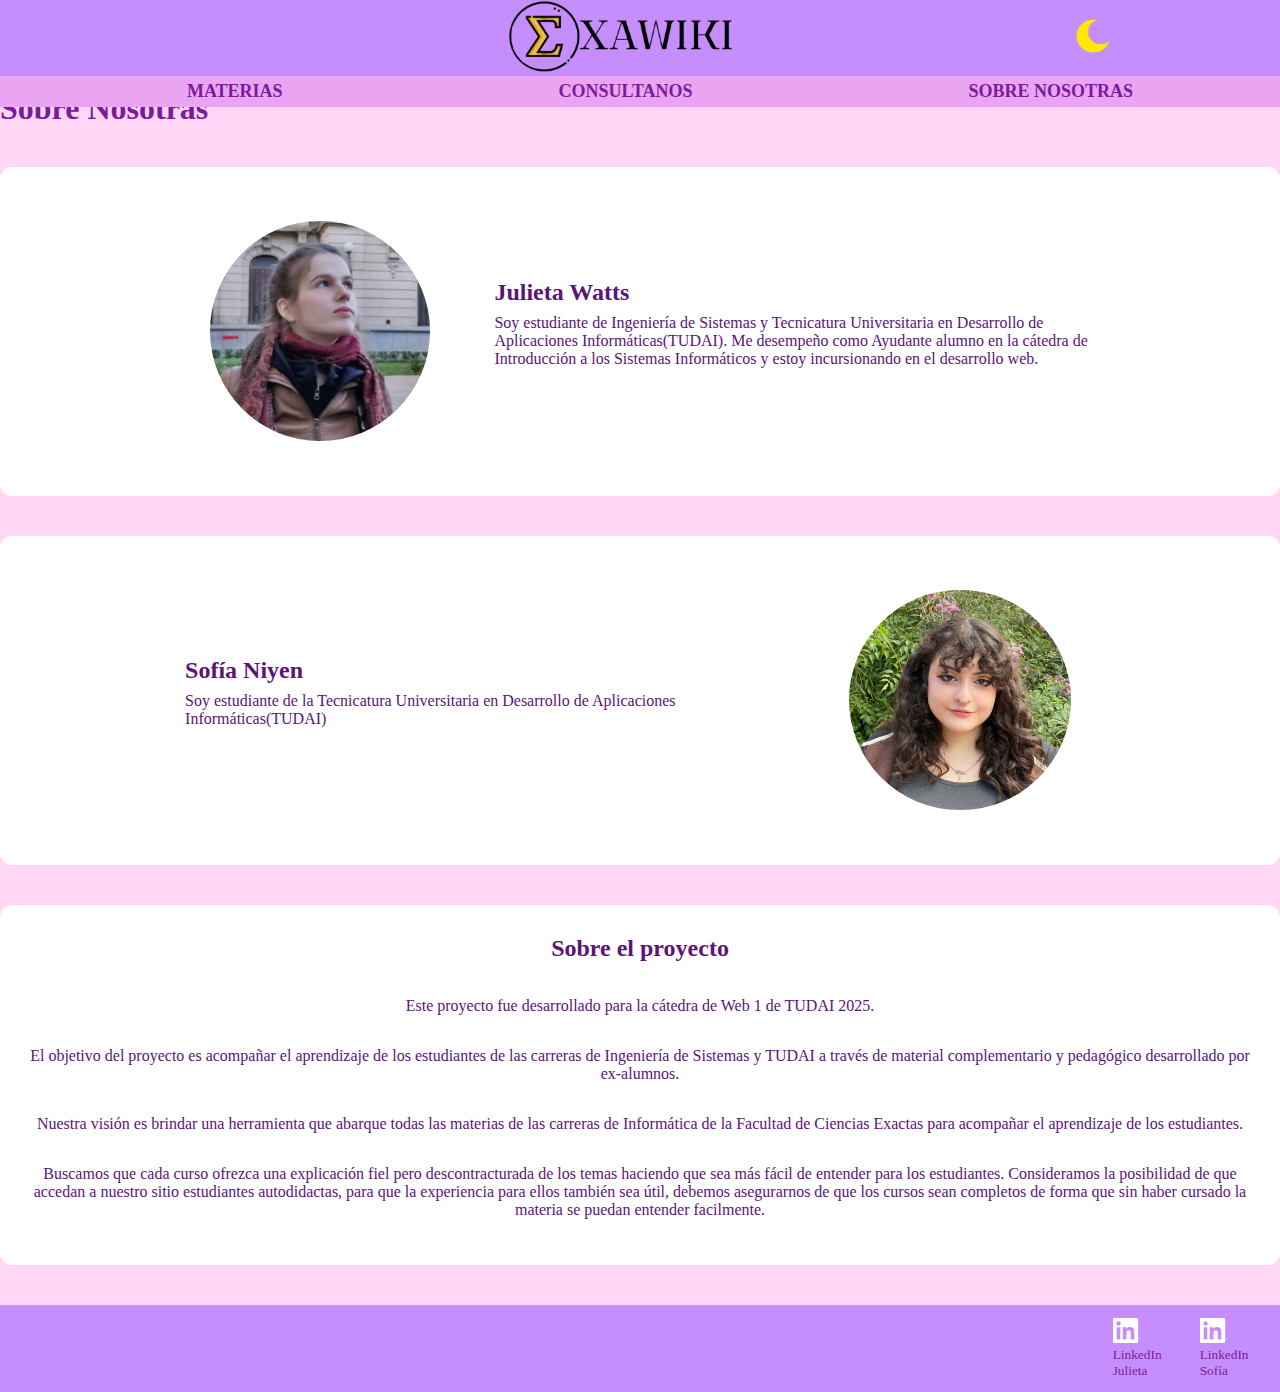
<file: sites/sobre_nosotras.html>
<!DOCTYPE html>
<html lang="en">
<head>
    <meta charset="UTF-8">
    <meta name="viewport" content="width=device-width, initial-scale=1.0">
    <title>ExaWiki</title>
    <link rel="stylesheet" href="../css/styles.css">
    <link rel="stylesheet" href="../css/sobre_nosotras.css">
</head>
<body id="fondo">
    <header id="page-header">
        <nav id="navbar-main">
            <ul>
                <li><button id="open-menu" class="menu-button" type="button">
                    <img src="../img/lineasMenuNegro.png" alt="tres lineas negras"></button></li>
                <li><a href="../index.html"><img class="logo" src="../img/logo2.png" alt="Exawiki con un sigma en lugar de la E"></a></li>
                <li>
                    <label for="switch-light-dark"> <img id="theme-img" src="../img/lunitauwu.png" alt="luna"> </label>
                    <input id="switch-light-dark" type="button" alt="selector de tema claro oscuro">
                </li>
                </ul>
        </nav>
        <nav id="navbar-topics">
            <ul class="nav-menu">
                <li><a href="../index.html">MATERIAS</a></li>
                <li><a href="consultanos.html">CONSULTANOS</a></li>
                <li><a href="sobre_nosotras.html">SOBRE NOSOTRAS</a></li>
            </ul>  
        </nav>
    </header>
    <main id="page-main">
        <h1>Sobre Nosotras</h1>
        <div id="card-container">
            <section class="about-us" id="profile-1">
                <img class="profile-photo" src="../img/foto-perfil-julieta.jpeg" alt="foto-perfil-desarrolladora-1">
                <article class="profile-description">
                    <h2>Julieta Watts</h2>
                    <p>Soy estudiante de Ingeniería de Sistemas y Tecnicatura Universitaria en Desarrollo de Aplicaciones Informáticas(TUDAI). 
                        Me desempeño como Ayudante alumno en la cátedra de Introducción a los Sistemas Informáticos y estoy incursionando
                        en el desarrollo web.</p>
                </article>
            </section>
            <section class="about-us" id="profile-2">
                <img class="profile-photo" src="../img/fotoSofia.jpg" alt="foto-perfil-desarrolladora-2">
                <article class="profile-description">
                    <h2>Sofía Niyen</h2>
                    <p>Soy estudiante de la Tecnicatura Universitaria en Desarrollo de Aplicaciones Informáticas(TUDAI)</p>
                </article>
            </section>
            <section id="project-description">
                <h2>Sobre el proyecto</h2>
                <p>Este proyecto fue desarrollado para la cátedra de Web 1 de TUDAI 2025.</p>
                <p>El objetivo del proyecto es acompañar el aprendizaje de los estudiantes de las carreras de Ingeniería de Sistemas y TUDAI a través de material complementario y pedagógico desarrollado por ex-alumnos.</p>
                <p>Nuestra visión es brindar una herramienta que abarque todas las materias de las carreras de Informática de la Facultad de Ciencias Exactas para acompañar el aprendizaje de los estudiantes.</p>
                <p>Buscamos que cada curso ofrezca una explicación fiel pero descontracturada de los temas haciendo que sea más fácil de entender para los estudiantes. Consideramos la posibilidad de que accedan a nuestro sitio estudiantes autodidactas, para que la experiencia para ellos también sea útil, debemos asegurarnos de que los cursos sean completos de forma que sin haber cursado la materia se puedan entender facilmente. </p>
            </section>
        </div>    
    </main>
    <footer id="page-footer">
        <a href="https://www.linkedin.com/in/julieta-watts/" target="_blank">
            <figure>
                <img src="../img/InBug-White.png" alt="icono-linkedIn" >
                <figcaption>LinkedIn Julieta</figcaption>
            </figure>
            </a>
        <a href="https://www.linkedin.com/in/sofia-niyen" target="_blank">
            <figure>
                <img src="../img/InBug-White.png" alt="icono-linkedIn" >
                <figcaption>LinkedIn Sofía</figcaption>
            </figure>
        </a>
    </footer>
    <script type="text/javascript" src="../js/main.js"></script>
    <script type="text/javascript" src="../js/menu_desplegable_principal.js"></script>
</body>
</html>
</file>
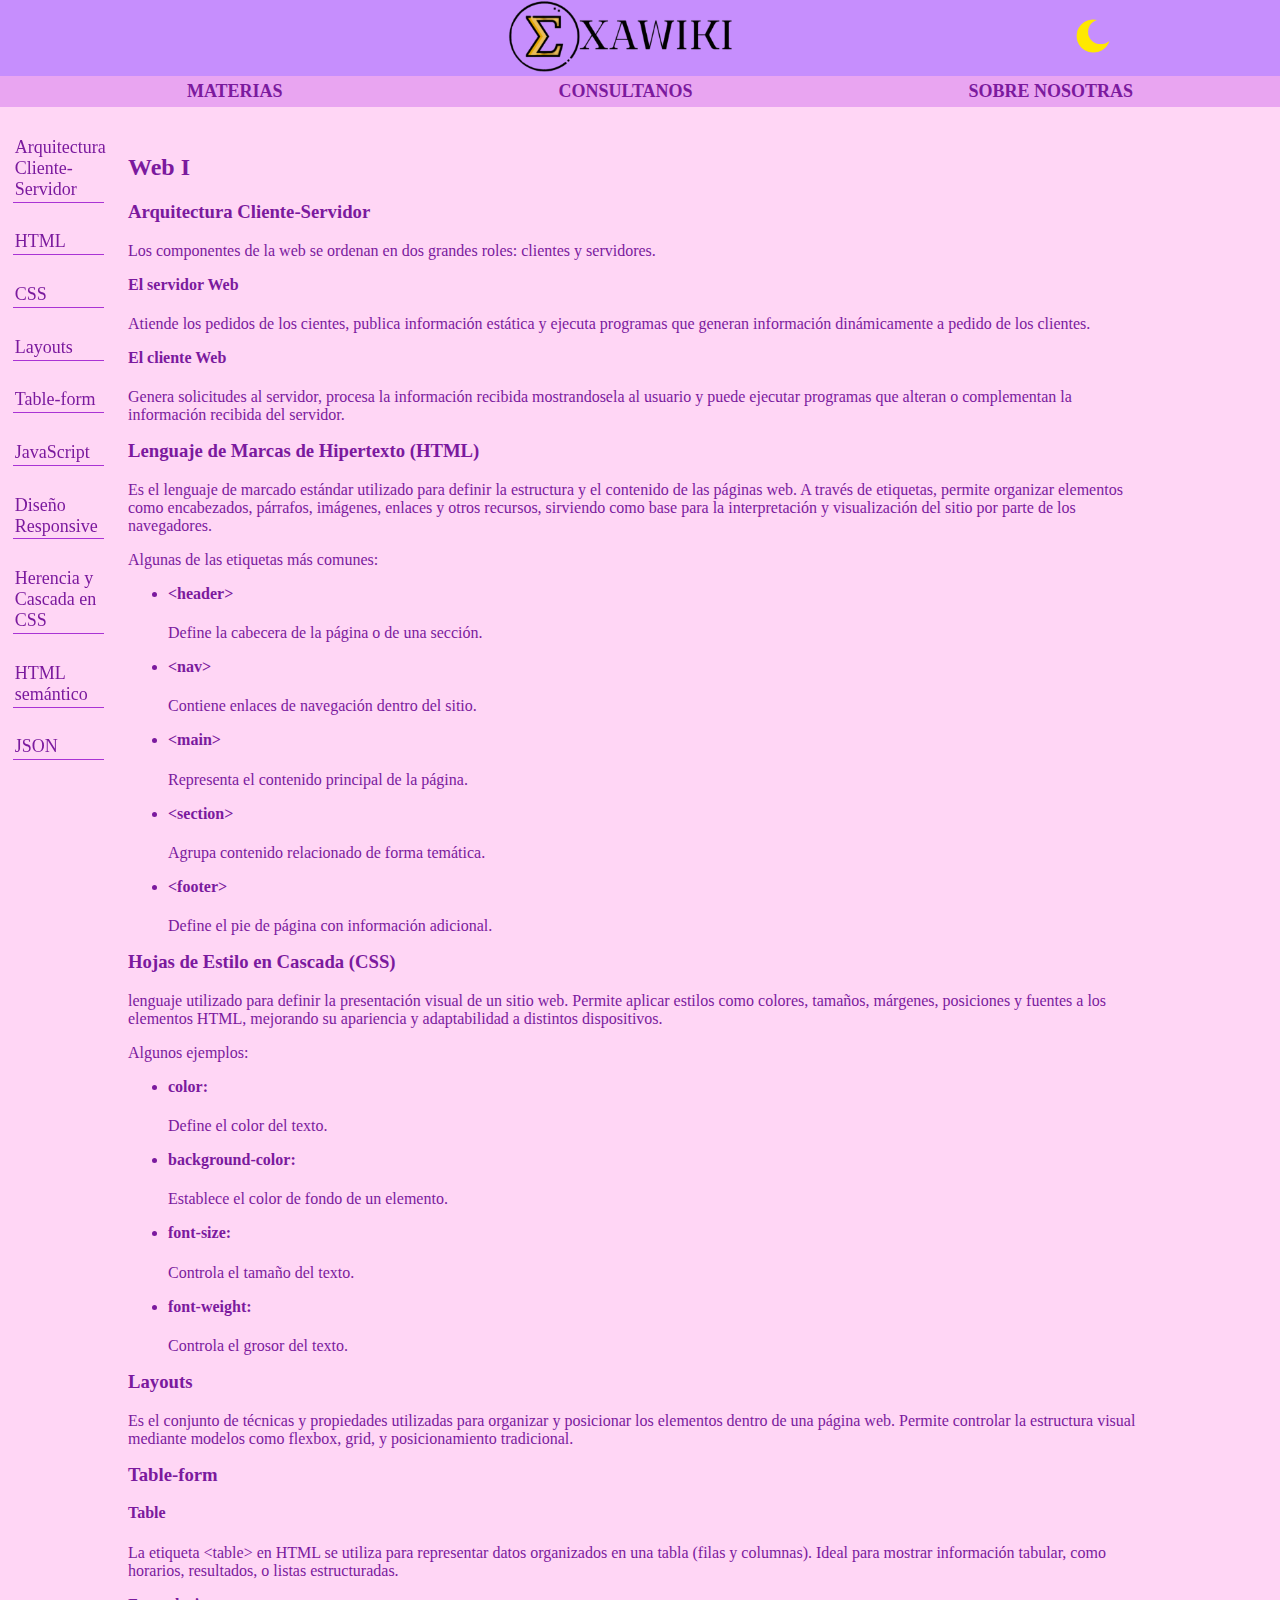
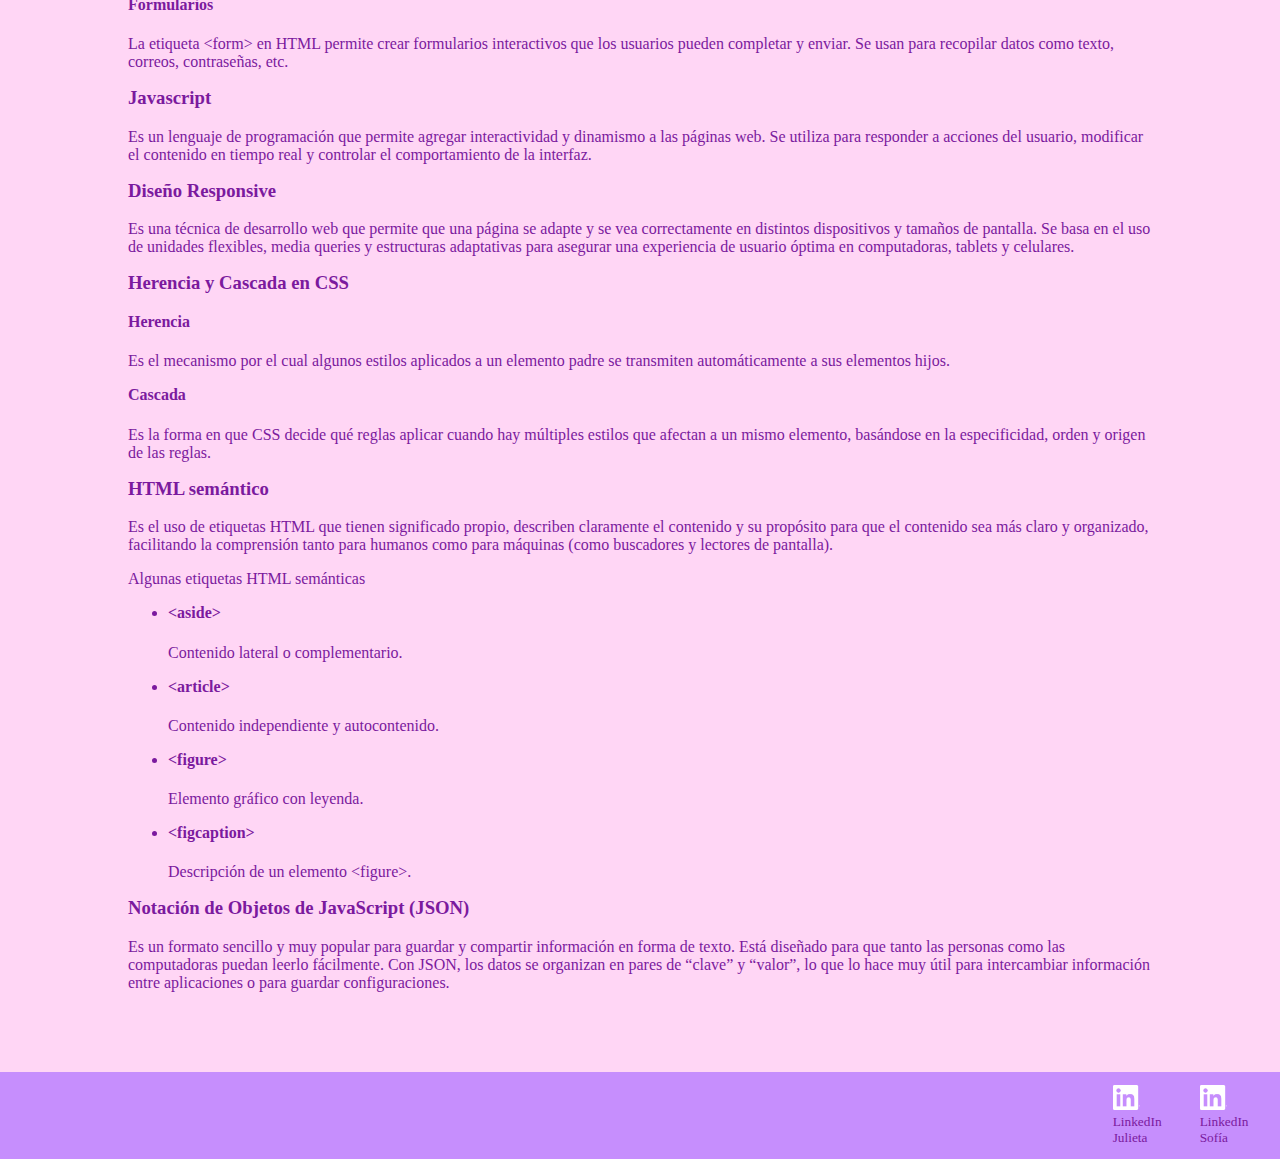
<file: sites/web_1.html>
<!DOCTYPE html>
<html lang="en">
<head>
    <meta charset="UTF-8">
    <meta name="viewport" content="width=device-width, initial-scale=1.0">
    <title>ExaWiki</title>
    <link rel="stylesheet" href="../css/styles.css">
    <link rel="stylesheet" href="../css/course.css">
</head>
<body id="fondo">
    <header id="page-header">
        <nav id="navbar-main">
            <ul>
                <li><button id="open-menu" class="menu-button" type="button">
                    <img src="../img/lineasMenuNegro.png" alt="tres lineas negras"></button></li>
                <li><a href="../index.html"><img class="logo" src="../img/logo2.png" alt="Exawiki con un sigma en lugar de la E"></a></li>
                <li>
                    <label for="switch-light-dark"> <img id="theme-img" src="../img/lunitauwu.png" alt="luna"> </label>
                    <input id="switch-light-dark" type="button" alt="selector de tema claro oscuro">
                </li>
            </ul>
        </nav>
        <nav id="navbar-topics">
            <ul class="nav-menu">
                <li><a href="../index.html">MATERIAS</a></li>
                <li><a href="consultanos.html">CONSULTANOS</a></li>
                <li><a href="about_us.html">SOBRE NOSOTRAS</a></li>
            </ul>  
        </nav>
        <button id="course-menu" class="button" type="button">TEMAS</button>
    </header>
    <main id="page-main">
        <!--Esto en mobile es desplegable y necesita un boton que debemos ocultar en la versión de escritorio-->
        <aside id="sidebar">
            <nav class="nav-sidebar">
                <ol class="nav-list">
                    <li class="nav-item"> <a href="#client-service-architecture">Arquitectura Cliente-Servidor</a></li>
                    <li class="nav-item"> <a href="#html">HTML</a></li>
                    <li class="nav-item"> <a href="#css">CSS</a></li>
                    <li class="nav-item"> <a href="#layouts">Layouts</a></li>
                    <li class="nav-item"> <a href="#table-form">Table-form</a></li>
                    <li class="nav-item"> <a href="#javascript">JavaScript</a></li>
                    <li class="nav-item"> <a href="#responsive-design">Diseño Responsive</a></li>
                    <li class="nav-item"> <a href="#inheritance-and-cascade-with-css">Herencia y Cascada en CSS</a></li>
                    <li class="nav-item"> <a href="#semantic-html">HTML semántico</a></li>
                    <li class="nav-item"> <a href="#json">JSON</a></li>
                </ol>
            </nav>
        </aside>
        <section id="course">
            <h2>Web I</h2>

            <article id="client-service-architecture" class="subject-item">
                <h3>Arquitectura Cliente-Servidor</h3>
                <p>Los componentes de la web se ordenan en dos grandes roles:
                    clientes y servidores.
                </p>
                <h4>El servidor Web</h4>
                <p>Atiende los pedidos de los cientes, publica información estática
                    y ejecuta programas que generan  información dinámicamente a pedido de los clientes.
                </p>
                <h4>El cliente Web</h4>
                <p>Genera solicitudes al servidor, procesa la información recibida mostrandosela al usuario y puede
                    ejecutar programas que alteran o complementan la información recibida del servidor.
                </p>
            </article>
            <article id="html" class="subject-item">
                <h3>Lenguaje de Marcas de Hipertexto (HTML)</h3>
                <p>Es el lenguaje de marcado estándar utilizado para definir la estructura y el contenido de las páginas web.
                    A través de etiquetas, permite organizar elementos como encabezados, párrafos, imágenes, enlaces y otros recursos, 
                    sirviendo como base para la interpretación y visualización del sitio por parte de los navegadores.
                </p>
                <p>Algunas de las etiquetas más comunes:</p>
                <ul>
                <li>
                    <h4>&lt;header&gt;</h4>
                    <p>Define la cabecera de la página o de una sección.</p>
                </li>
                <li>
                    <h4>&lt;nav&gt;</h4>
                    <p>Contiene enlaces de navegación dentro del sitio.</p>
                </li>
                <li>
                    <h4>&lt;main&gt;</h4>
                    <p>Representa el contenido principal de la página.</p>
                </li>
                <li>
                    <h4>&lt;section&gt;</h4>
                    <p>Agrupa contenido relacionado de forma temática.</p>
                </li>
                <li>
                    <h4>&lt;footer&gt;</h4>
                    <p>Define el pie de página con información adicional.</p>
                </li>
                </ul>
            </article>
            <article id="css" class="subject-item">
                <h3> Hojas de Estilo en Cascada (CSS)</h3>
                <p> lenguaje utilizado para definir la presentación visual de un sitio web.
                    Permite aplicar estilos como colores, tamaños, márgenes, posiciones y fuentes a los elementos HTML, 
                    mejorando su apariencia y adaptabilidad a distintos dispositivos.
                </p>
                <p>Algunos ejemplos:</p>
                <ul>
                    <li>
                        <h4>color:</h4>
                        <p>Define el color del texto.</p>
                    </li>
                    <li>
                        <h4>background-color:</h4>
                        <p>Establece el color de fondo de un elemento.</p>
                    </li>
                    <li>
                        <h4>font-size:</h4>
                        <p>Controla el tamaño del texto.</p>
                    </li>
                    <li>
                        <h4>font-weight:</h4>
                        <p>Controla el grosor del texto.</p>
                    </li>
            </article>
            <article id="layouts" class="subject-item">
                <h3>Layouts</h3>
                <p>Es el conjunto de técnicas y propiedades utilizadas para organizar
                   y posicionar los elementos dentro de una página web. 
                   Permite controlar la estructura visual mediante modelos como 
                   flexbox, grid, y posicionamiento tradicional.</p>
            </article>
            <article id="table-form" class="subject-item">
                <h3>Table-form</h3>
                <h4>Table</h4>
                <p>La etiqueta &lt;table&gt; en HTML se utiliza para representar datos organizados
                    en una tabla (filas y columnas). Ideal para mostrar información tabular, como horarios, resultados,
                    o listas estructuradas.
                </p>
                <h4>Formularios</h4>
                <p>La etiqueta &lt;form&gt; en HTML permite crear formularios interactivos que los 
                    usuarios pueden completar y enviar. Se usan para recopilar datos como texto, correos, contraseñas, etc.
                </p>
            </article>
            <article id="javascript" class="subject-item">
                <h3>Javascript</h3>
                <p>Es un lenguaje de programación que permite agregar interactividad y dinamismo a las páginas web.
                   Se utiliza para responder a acciones del usuario, modificar el contenido en tiempo real y controlar
                   el comportamiento de la interfaz.
                </p>
            </article>
            <article id="responsive-design" class="subject-item">
                <h3>Diseño Responsive</h3>
                <p>Es una técnica de desarrollo web que permite que una página se adapte y se vea correctamente en
                   distintos dispositivos y tamaños de pantalla. Se basa en el uso de unidades flexibles, media queries 
                   y estructuras adaptativas para asegurar una experiencia de usuario óptima en computadoras, tablets y celulares.
                </p>
            </article>
            <article id="inheritance-and-cascade-with-css" class="subject-item">
                <h3>Herencia y Cascada en CSS</h3>
                <h4>Herencia</h4>
                <p>Es el mecanismo por el cual algunos estilos aplicados a un elemento padre se transmiten automáticamente a sus elementos hijos.</p>
                <h4>Cascada</h4>
                <p>Es la forma en que CSS decide qué reglas aplicar cuando hay múltiples estilos que afectan a un mismo elemento, basándose en la especificidad, orden y origen de las reglas.</p>
            </article>
            <article id="semantic-html"class="subject-item">
                <h3>HTML semántico</h3>
                <p>Es el uso de etiquetas HTML que tienen significado propio, describen claramente el contenido y su propósito
                    para que el contenido sea más claro y organizado, facilitando la comprensión tanto para humanos como para máquinas (como buscadores y lectores de pantalla).     
                </p>
                <p>Algunas etiquetas HTML semánticas</p>
                <ul>
                    <li>
                        <h4>&lt;aside&gt;</h4>
                        <p>Contenido lateral o complementario.</p>
                    </li>
                    <li>
                        <h4>&lt;article&gt;</h4>
                        <p>Contenido independiente y autocontenido.</p>
                    </li>
                    <li>
                        <h4>&lt;figure&gt;</h4>
                        <p>Elemento gráfico con leyenda.</p>
                    </li>
                    <li>
                        <h4>&lt;figcaption&gt;</h4>
                        <p>Descripción de un elemento &lt;figure&gt;.</p>
                    </li>
                </ul>
            </article>

            <article id="json" class="subject-item">
                <h3>Notación de Objetos de JavaScript (JSON)</h3>
                <p>Es un formato sencillo y muy popular para guardar y compartir información en forma de texto. 
                   Está diseñado para que tanto las personas como las computadoras puedan leerlo fácilmente.
                   Con JSON, los datos se organizan en pares de “clave” y “valor”, lo que lo hace muy útil
                   para intercambiar información entre aplicaciones o para guardar configuraciones.
                </p>
            </article>
        </section>
    </main>
    <footer id="page-footer">
        <a href="https://www.linkedin.com/in/julieta-watts/" target="_blank">
            <figure>
                <img src="../img/InBug-White.png" alt="icono-linkedIn" >
                <figcaption>LinkedIn Julieta</figcaption>
            </figure>
            </a>
        <a href="https://www.linkedin.com/in/sofia-niyen" target="_blank">
            <figure>
                <img src="../img/InBug-White.png" alt="icono-linkedIn" >
                <figcaption>LinkedIn Sofía</figcaption>
            </figure>
        </a>
    </footer>
    <script type="text/javascript" src="../js/main.js"></script>
    <script type="text/javascript" src="../js/course.js"></script>
</body>
</html>
</file>
<file: css/styles.css>
#fondo {
    margin: 0;
    display: flex;
    flex-direction: column;
    min-height: 100vh;
}

/* HEADER - navigation bars */
#page-header{
    position: fixed;
    width: 100%;
    top: 0;
    align-items: center;
    z-index: 10;
}

.logo {
    height: 6vh;
    width: auto;
}

.menu-button{
    border: 1px solid black;
    display: flex;
    align-content: center;
    justify-content: center;
    height: 40px ;
    width: 40px;
    border-radius: 50%;
    padding: 0;
    background-color:#E9A5F1;
}

.menu-button img {
    width: 80%;
}

#theme-img {
    height: 4vh; /* un poco mas petit que el logo */
    width: auto;
}

/* Aca lo que hago es ocultar la cajita del checkbox
   SIN quitarle la funcionalidad (como haria un display:none)*/
#switch-light-dark {
    /* saca el checkbox del flujo, no ocupa espacio */
    position: absolute;
    /* lo hacemos invisible literalmente, reducido a nada */
    opacity: 0;
    width: 0;
    height: 0;
}

#navbar-main ul {
    display: flex;
    flex-direction: row;
    justify-content: space-around;
    align-items: center;
    background-color: #C68EFD;
    list-style: none;
    margin:0;
    padding: 0;
}

#navbar-main li {
    justify-content: center;
}

.nav-menu {
    display:none;
    flex-direction: column;
    justify-content: center;
    list-style: none; /*le saca los puntitos*/
    gap: 10%;
    font-size: xx-large;
    font-weight: bolder;
    margin: 0;
}

.nav-menu li {
    border-bottom: 1px solid #58206D;
}

.nav-menu.show   {
    display: flex;
    height: 100vh;
}

/* MAIN */
h1, h2, h3, h4, h5, h6{
    margin-top: 0;
}

#page-main{
    /* agregamos este padding porque el header al quedar en la capa mas alta de la pagina
       tapa el contenido del main.*/
    padding-top: 10vh;
    flex:1;
}

a {
    text-decoration: none; /*le borro el underline*/
}

.button{
    margin-bottom: 5%;
    border: 1px solid white;
    border-radius: 5px;
    padding: 2%;
    background-color:#E9A5F1;
    color: #7B1A9E;
    font-weight: bold;
    display: flex;
    align-items: center;
}

/* Cambios de tema claro - oscuro */

.oscuro #navbar-main ul, .oscuro #page-footer {
    background-color: #7B1A9E;
    color: white;
}

.claro #navbar-main ul, .claro #page-footer {
    background-color: #C68EFD;
    color: #5C1476;
}

.claro #navbar-topics {
    background-color: #E9A5F1;
    color: #5C1476;
}
.oscuro #navbar-topics {
    background-color: #A952CB;
}

.claro #page-main {
    background-color: #FFD6F5;
    color: #7B1A9E;

}

.oscuro #page-main {
    background-color: #58206D;
    color: white;
}

.claro a {
    color:#7B1A9E;
}

.oscuro a {
    color: white;
}

/* Aca pongo lo de las cards SUJETO A MODIFICACION
   para mi deberia ir en index pero no supe como hacer
   por el tema del body, no se cual tomaria el js o si toma 
   ambos css */


/*FOOTER*/
#page-footer figure{
    word-wrap: break-word;
    width: 70%;
}

#page-footer img {
    height: 25px;
}

#page-footer {
    width: 100%;
    display: flex;
    flex-direction: row;
    justify-content: end;
    position: static;
}

#page-footer img, #page-footer figure, #page-footer figcaption, #page-footer a { 
    margin: 0;
    padding: 0;
}

#page-footer a {
    margin: 1% 0%;
    font-size: smaller;
}

/* MediaQuery (: */

@media (width >= 768px){
    
    .nav-menu {
        display: flex;
        flex-direction: row;
        justify-content: space-evenly;
        font-size: large;
    }

    .nav-menu li {
        border: none;
        align-content: center;
        padding: 5px;
    }

    .nav-menu li:hover{
        background-color: #C68EFD;
    }

    .logo{
        width: auto;
        height: 8vh;
    }
  
    #navbar-main ul{
        justify-content: space-around;
    }
    
    #page-main{
        /* agregamos este padding porque el header al quedar en la capa mas alta de la pagina
       tapa el contenido del main.*/
    }

    /* en desktop el boton no se ve*/
    #open-menu{
        display: none;
    }
}
</file>
<file: css/index.css>
#card-container {
    display: flex;
    flex-direction: column;
    box-sizing: border-box;
    padding: 2%;
}
.subject-content {
    display: grid;
    grid-template-rows: auto auto auto;
    grid-template-columns: 50% 50%;
    list-style: none;
    box-sizing: border-box;
    justify-content: center;
    align-items: center;
    height: 100%;
    padding: 3%;
    font-size: smaller;
}
.card-footer{
    display: flex;
    justify-content: center;
}
.subject-content li {
    border: 1px solid #FFD6F5;
    background-color: #FFD6F5;
    color: #5C1476;
    border-radius: 5px;
    margin: 5px;
    box-sizing: border-box;
    text-wrap: balance; 
    text-align: center;
    align-content: center;
    padding: 5%;
    height: 80%;
}

.card {
    margin: 5%;
    padding: 3% 1%;
    border-radius: 5px;
    /* las tarjetas crecen iguales, sin esto queda una mas ancha que la otra */
    flex: 1;
}

.card-header h3{
    text-align: center;
}

.card-content{
    justify-content: center;
    align-items: center;
}

.description{
    display: flex;
    border-radius: 5px;
    box-sizing: border-box;
    height: 150px;
    align-items: center;
    text-align: center;
}

.card-button{
    margin-bottom: 5%;
    border-radius: 5px;
    padding: 2%;
}

.claro .card-button{
    border: 1px solid #FFD6F5;
    background-color:#5C1476;
    color: white;
}

.oscuro .card-button{
    border: 1px solid white;
    background-color:#FFD6F5;
    color: #7B1A9E;
}

.card-button:hover {
    box-shadow:  1px 1px 10px whitesmoke;
}
.card-button:active {
    background-color: violet;
}

/* Cambios de tema claro oscuro */
.claro #card-container .card {
    background-color:#7B1A9E ;
    color: white;
    border: 1px solid black;
}

.oscuro #card-container .card {
    background-color:#E9A5F1 ;
    color: #5C1476;
    border: 1px solid white;
}

.claro #card-container .description {
    background-color: #A952CB;
    color: white;
 
}

.oscuro #card-container .description {
    background-color: #FFD6F5;
    color: #5C1476;
 
}



@media (width >= 768px) { /*Si cumple la condicion esta en compu*/
    #card-container {
        flex-direction: row;
        justify-content: center;
        align-content: center;
    }
    .card {
        margin: 20px;
    }

    .subject-content li{
        font-size: larger;
    }
    
    .subject-content {
        display: grid;
        grid-template-columns: 1fr 1fr 1fr;
        grid-template-rows: 50% 50%;
    }

}
</file>
<file: css/course.css>
td {
    border: 1px solid violet;
    background-color: violet;
    color: #7B1A9E;
}
th {
    background-color: #A952CB;
    color: rgb(255, 222, 255);
}

/* boton de temas */
#course-menu{
    margin: 0;
    width: 100vw;
    position: fixed;
}

/* desplaza el scrolleo a la pos deseada */
.subject-item {
    scroll-margin-top: 12vh;
}

.nav-list{
    /* pos fixed para poder abrirlo desde cualquier lugar de la pagina,
    el height y el width es para que tape el contenido de abajo */
    display: none;
    position: fixed;
    margin: 0;
    gap: 2vh;
    height: 100vh;
    width: 100vw;
}

.nav-list.show{
    display: flex;
    flex-direction: column;
}

.nav-list li{
    list-style: none;
    border-bottom: 1px solid #a933d4;
    padding: 2%;
}

.claro .nav-list{
    background-color: #E9A5F1;
    color: #5C1476;
}

.oscuro .nav-list, #filter-section {
    background-color: #A952CB;
    color: white;
}

#course {
    padding: 5% 10%;
}

    /* parte 2 del tpe */
#dinamic-table{
    display: flex;
    flex-direction: column;
    width: 100%;
    overflow-x: auto;
    padding-bottom: 7vh;    
}

button {
    border: 1px solid #5C1476;
    border-radius: 5px;
    text-align: center;
    font-weight: bold;
    color: #5C1476;
    background-color:rgb(244, 170, 244);
    margin-bottom: 5px;
    padding: 5px;
}


#filter-section {
    display: flex;
    justify-content: space-between;
    height: 50px;
    margin: 10px;
    padding: 10px;
    border-radius: 5px;
}

#filter-section button, #filter-section select {
    width: 20%;
    color: #5C1476;
    background-color:rgb(244, 170, 244);

}

#modal-resource {
    width: 90vh;
    z-index: 0;
    border: 1px solid white;
    border-radius: 5px;
    box-shadow: 2px 2px #46304e;
}

#resource-form{
    display: flex;
    flex-direction: column;
    gap: 10px;   
    align-items: center;
    
}
#modal-resource form input, #modal-resource form select{
    width: 80%;   
    border-radius: 5px;
    border: 2px solid rgb(219, 216, 219);
    height: 4vh;
}
#modal-resource form button {
    width: 200px;
    align-self: center;
}
select  {
    border-width: 1px;
    border-radius: 5px;
}
button:hover {
    box-shadow:  2px 2px 1px rgb(61, 6, 61);
}

button:active {
    background-color: violet;
}
input:focus {
    outline: none;
    box-shadow: 0 0 10px rgb(221, 175, 221);
}
#pagination-section {
    margin: 10px;
    display: flex;
    width: 50%;
    justify-content: space-around;
}

@media (width >=768px) {
    button {
        padding: 10px;
    }
    .courses-section{
        display: flex;
        flex-direction: column;
        padding-top: 7vh;
    }

    td, th {
        width: 10%;
        padding: 1%;
    }

    table {
        width: 100%;
    }

    #sidebar{
        position: fixed;
        display: flex;
        flex-direction: column;
        align-items: center;
        width: 6vw;
        top: 15vh;
    }

    /* https://www.w3schools.com/cssref/css_pr_scroll-margin-top.php 
       lo que encontre para acomodar la posicion en la navegacion*/
    .subject-item {
        scroll-margin-top: 14vh;
    }

    .nav-list{
        position: static;
        display: flex;
        flex-direction: column;
        height: auto;
        width: auto;
        font-size: large;
        gap: 3vh;
    }

    .claro .nav-list {
    background-color: transparent;
    color: #5C1476;
    }

    .oscuro .nav-list {
        background-color:transparent;
        color: white;
    }

    #course-menu {
        display: none;
    }

    /* parte 2 del tpe */
    #dinamic-table{
        display: flex;
        flex-direction: column;
        align-items: center;
        width: 100%;
    }

    #resources-table{
        max-width: 80%;
    }

    #filter-section{
        width: 70%;
    }
 
}
</file>
<file: css/sobre_nosotras.css>
.about-us-section {
    display: flex;
    flex-direction: column;
    align-items: center;
}
.profile-photo{
    border-radius: 50%;
    height: 200px;
    margin: 2%;
}
.about-us, #project-description {
    display: flex;
    flex-direction: column;
    align-items: center;
    text-align: center;

}
.about-us-section {
    padding-left: 5%;
    padding-right: 5%;
}

.profile-description h2 {
    margin-bottom: 0;
}

.profile-description p {
    margin-top: 2%;
}
.about-us, #project-description {
    background-color: white;
    margin: 40px 0;
    border-radius: 12px;
    padding: 30px;
    box-sizing: border-box;
    color: #5C1476;
}

@media (width >= 768px) {
    .about-us-section {
        padding: 5% 20%;
    }

    .about-us-section h1 {
        margin-bottom: 0;
    }

    .about-us {
        flex-direction: row;
        align-items: center;
        justify-content: center;
        gap: 40px;
        border-radius: 12px;
        color: #5C1476;
        text-align: left;
    }

    #profile-2 {
        flex-direction: row-reverse;
    }

    .profile-photo {
        height: 220px;
    }

    .profile-description {
        max-width: 600px;
    }
    #project-description {
        width: 100%;
    }
    .profile-description p {
        margin-top: 8px;
    }
}
</file>
